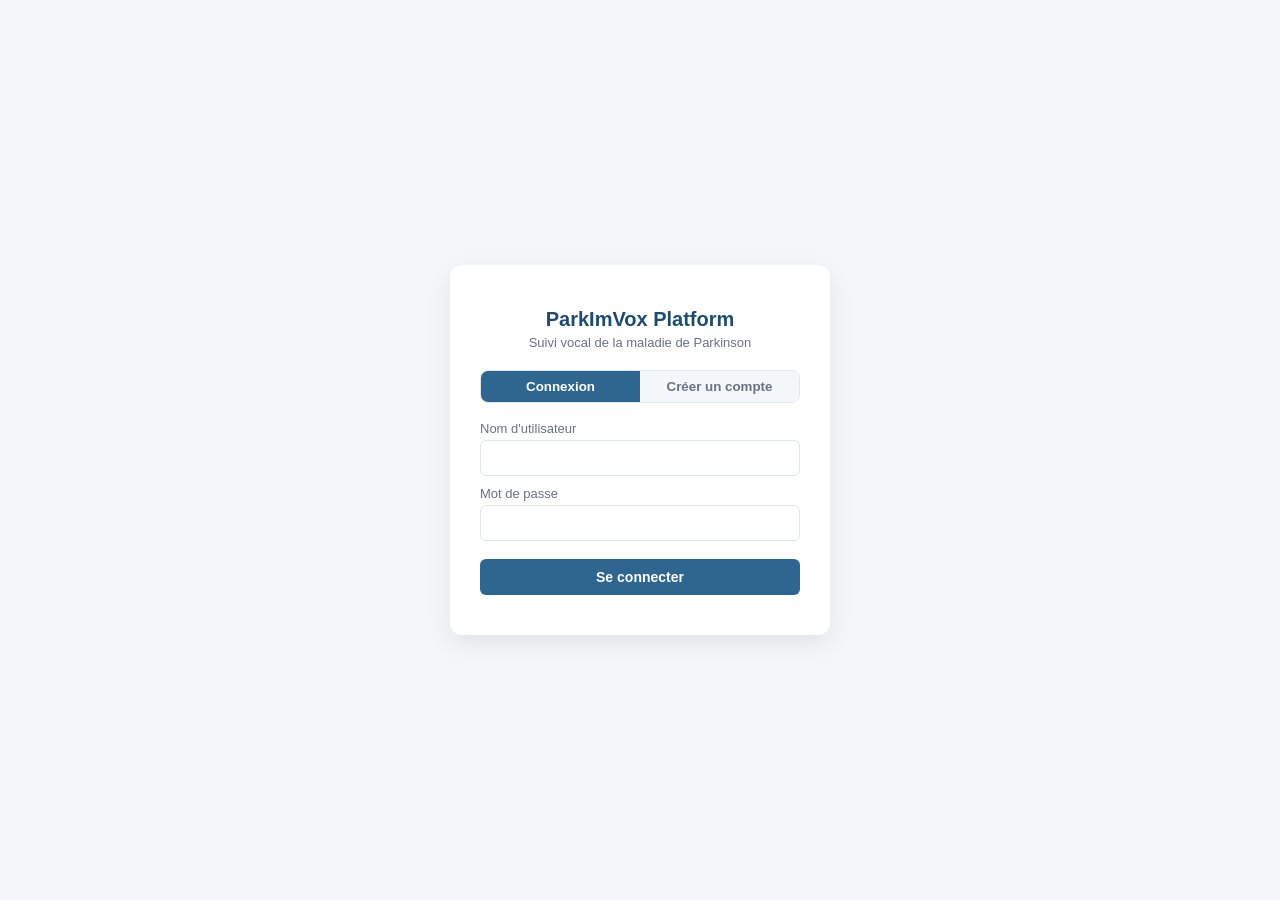
<file: frontend/index.html>
<!DOCTYPE html>
<html lang="fr">
<head>
<meta charset="UTF-8" />
<meta http-equiv="refresh" content="0; url=login.html" />
<title>ParkImVox</title>
</head>
<body>
<p>Redirection vers <a href="login.html">la page de connexion</a>...</p>
</body>
</html>
</file>
<file: frontend/css/style.css>
:root {
  --primary: #2f6690;
  --primary-dark: #1f4b6e;
  --accent: #3a7ca5;
  --bg: #f4f7fa;
  --card-bg: #ffffff;
  --danger: #c0392b;
  --success: #2e8b57;
  --border: #e1e6eb;
  --text: #1f2937;
  --text-muted: #6b7280;
  font-family: "Segoe UI", Roboto, Arial, sans-serif;
}

* { box-sizing: border-box; }

body {
  margin: 0;
  background: var(--bg);
  color: var(--text);
}

.topbar {
  background: var(--primary-dark);
  color: white;
  padding: 14px 24px;
  display: flex;
  justify-content: space-between;
  align-items: center;
}

.topbar h1 { font-size: 18px; margin: 0; }

.topbar button {
  background: transparent;
  border: 1px solid rgba(255,255,255,0.5);
  color: white;
  padding: 6px 14px;
  border-radius: 6px;
  cursor: pointer;
}
.topbar button:hover { background: rgba(255,255,255,0.15); }

.container {
  max-width: 1100px;
  margin: 24px auto;
  padding: 0 16px;
  display: grid;
  gap: 20px;
}

.card {
  background: var(--card-bg);
  border: 1px solid var(--border);
  border-radius: 10px;
  padding: 20px;
}

.card h2 { margin-top: 0; font-size: 17px; color: var(--primary-dark); }

table { width: 100%; border-collapse: collapse; }
th, td { text-align: left; padding: 8px 10px; border-bottom: 1px solid var(--border); font-size: 14px; }
th { color: var(--text-muted); font-weight: 600; }

.badge { padding: 3px 10px; border-radius: 12px; font-size: 12px; font-weight: 600; }
.badge-control { background: #e6f4ea; color: var(--success); }
.badge-patologicas { background: #fdecea; color: var(--danger); }

.login-wrapper {
  min-height: 100vh;
  display: flex;
  align-items: center;
  justify-content: center;
}

.login-box {
  width: 380px;
  background: var(--card-bg);
  border-radius: 12px;
  padding: 30px;
  box-shadow: 0 8px 24px rgba(0,0,0,0.08);
}

.login-box h1 {
  text-align: center;
  color: var(--primary-dark);
  font-size: 20px;
  margin-bottom: 4px;
}
.login-box p.subtitle { text-align: center; color: var(--text-muted); font-size: 13px; margin-top: 0; margin-bottom: 20px;}

.tabs { display: flex; margin-bottom: 18px; border-radius: 8px; overflow: hidden; border: 1px solid var(--border); }
.tabs button {
  flex: 1;
  padding: 8px;
  border: none;
  background: var(--bg);
  cursor: pointer;
  font-weight: 600;
  color: var(--text-muted);
}
.tabs button.active { background: var(--primary); color: white; }

label { display: block; font-size: 13px; margin: 10px 0 4px; color: var(--text-muted); }
input, select, textarea {
  width: 100%;
  padding: 9px 10px;
  border: 1px solid var(--border);
  border-radius: 6px;
  font-size: 14px;
}

.btn {
  width: 100%;
  margin-top: 18px;
  padding: 10px;
  background: var(--primary);
  color: white;
  border: none;
  border-radius: 6px;
  font-size: 14px;
  font-weight: 600;
  cursor: pointer;
}
.btn:hover { background: var(--primary-dark); }
.btn-secondary { background: var(--text-muted); }

.error-msg { color: var(--danger); font-size: 13px; margin-top: 10px; text-align: center; }
.success-msg { color: var(--success); font-size: 13px; margin-top: 10px; text-align: center; }

.patient-list-item {
  padding: 10px;
  border-bottom: 1px solid var(--border);
  cursor: pointer;
  display: flex;
  justify-content: space-between;
}
.patient-list-item:hover { background: var(--bg); }
.patient-list-item.active { background: #e8f1f8; font-weight: 600; }

.chat-box {
  height: 300px;
  overflow-y: auto;
  border: 1px solid var(--border);
  border-radius: 8px;
  padding: 10px;
  display: flex;
  flex-direction: column;
  gap: 8px;
  margin-bottom: 10px;
}

.chat-msg { max-width: 70%; padding: 8px 12px; border-radius: 12px; font-size: 14px; }
.chat-msg.mine { background: var(--primary); color: white; align-self: flex-end; }
.chat-msg.theirs { background: var(--bg); align-self: flex-start; }
.chat-msg .time { display: block; font-size: 10px; opacity: 0.7; margin-top: 3px; }

.chat-input-row { display: flex; gap: 8px; }
.chat-input-row input { flex: 1; }
.chat-input-row button { width: auto; padding: 9px 16px; }

.two-col { display: grid; grid-template-columns: 1fr 2fr; gap: 20px; }
@media (max-width: 800px) { .two-col { grid-template-columns: 1fr; } }
</file>
